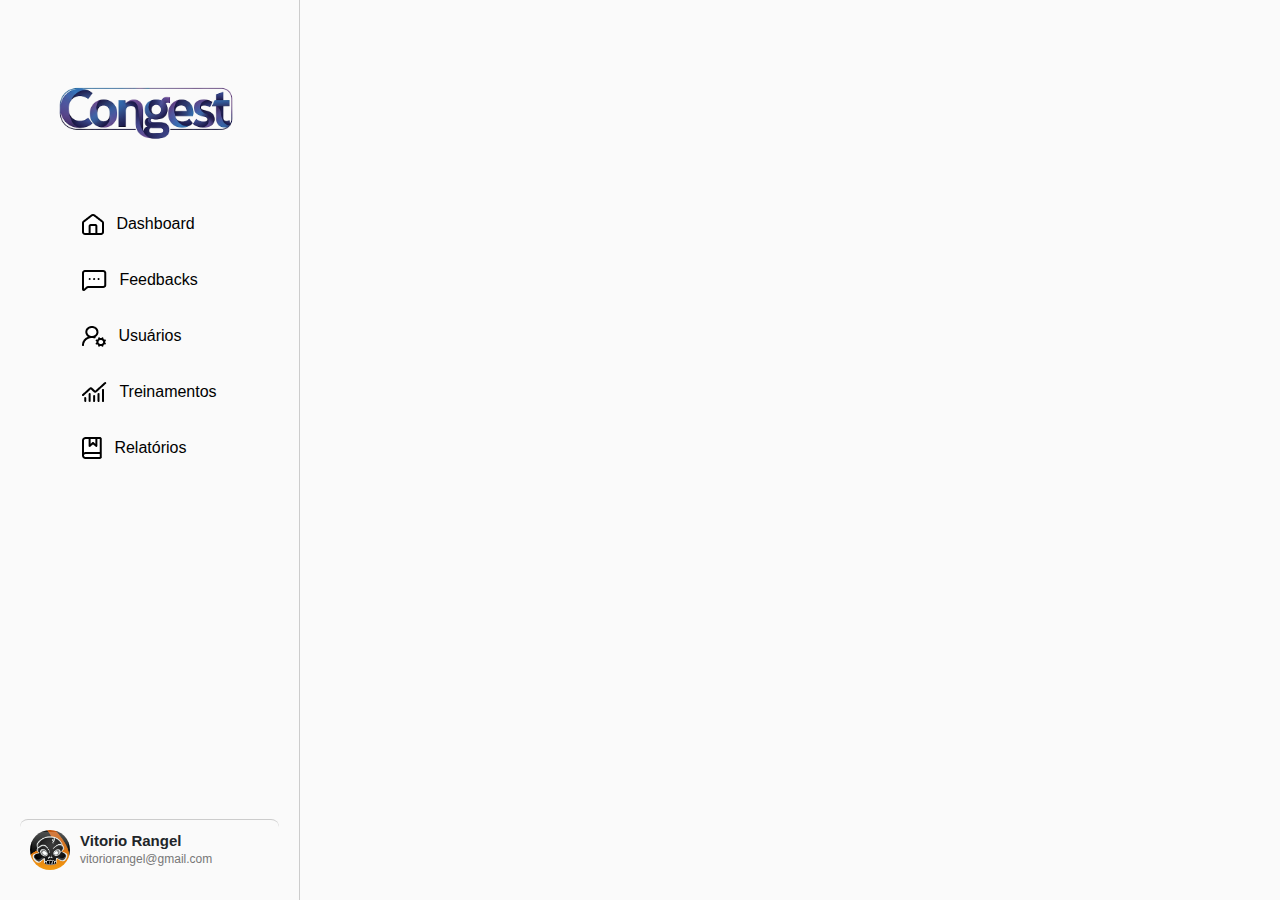
<file: index.html>
<!DOCTYPE html>
<html lang="pt-br">
<head>
    <meta charset="UTF-8">
    <meta name="viewport" content="width=device-width, initial-scale=1.0">
    <link rel="stylesheet" href="../Front/css/bootstrap.min.css">
    <link rel="stylesheet" href="style.css">
    <title>Congest</title>
</head>
<body>

<header>
  <a class="imagemlog" href="#">
    <img src="/Img/logo_sem_fundo.png" class="logo-mobile" alt="Logo"></a>
    <button id="menuToggle" class="menu-btn">&#9776;</button>
<!-- Menu off-canvas -->
<nav id="mobileMenu" class="mobile-menu">
  <button id="closeMenu" class="close-menu">&times;</button>
  <ul>
    <button id="btnAcessibilidade" class="btn-acessibilidade">Modo Acessível</button>

    <li><a href="/index.html">Dashboard</a></li>
    <li><a href="../Feedbacks/feedback.html">Feedbacks</a></li>
    <li><a href="../Usuarios/usuarios.html">Usuários</a></li>
    <li><a href="../Treinamentos/treinamentos.html">Treinamentos</a></li>
    <li><a href="../Relatorios/relatorios.html">Relatórios</a></li>
  </ul>
</nav>
</header>

<aside>
    <div class="container-fluid ">
        <a class="navbar-brand ms-4" href="#">
            <img src="/Img/logo_sem_fundo.png" class="img-fluid " alt="Bootstrap" width="180">
        </a>
    </div>

    <nav class="d-flex justify-content-center">
        <ul>
            <li class="anim"><a href="/index.html"><img src="/Img/Dashboard.png" alt=""> Dashboard</a></li>
            <li class="anim mt-2"><a href="../Feedbacks/feedback.html"><img src="/Img/Feedbacks.png" alt=""> Feedbacks</a></li>
            <li class="anim mt-2"><a href="../Usuarios/usuarios.html"><img src="/Img/Usuario.png" alt=""> Usuários</a></li>
            <li class="anim mt-2"><a href="../Treinamentos/treinamentos.html"><img src="/Img/Treinamentos.png" alt=""> Treinamentos</a></li>
            <li class="anim mt-2"><a href="../Relatorios/relatorios.html"><img src="/Img/Relatorios.png" alt=""> Relatórios</a></li>
        </ul>
    </nav>

    <a href="#modalPerfil" class="user-box">
        <img src="/Img/user5.jpg" class="user-foto" alt="Foto de perfil">
        <div class="user-info">
            <h4>Vitorio Rangel</h4>
            <p>vitoriorangel@gmail.com</p>
        </div>
        <i class="fa-solid fa-arrow-right-from-bracket logout"></i>
    </a>
</aside>

<main class="fade-in">
  <!-- Botao Desktop Acessibilidade -->
<button id="btnAcessibilidadeDesktop" class="btn-acessibilidade-desktop">Modo Acessível</button>

    <section class="welcome mt-5">
        <h1>Olá, Vitorio Rangel</h1>
        <p>Bem-vindo ao seu dashboard. Aqui você pode gerenciar seus usuários e o desenvolvimento da sua equipe.</p>
    </section>

    <section class="dados-gerais">
        <div class="card-info"><p>Total de Funcionários Ativos</p><h2>120</h2></div>
        <div class="card-info"><p>Funcionários em Treinamento</p><h2>18</h2></div>
        <div class="card-info"><p>Feedbacks Pendentes/Novos</p><h2>12</h2></div>
        <div class="card-info"><p>Taxa de Conclusão de Treinamentos (%)</p><h2>75%</h2></div>
    </section>
</main>

<div id="modalPerfil" class="modal">
  <div class="modal-content">
    <a href="#" class="close">×</a>

    <div class="perfil-modal-info">
      <img src="/Img/user5.jpg" alt="Foto perfil" class="perfil-modal-img">
      <h2>Vitorio Rangel</h2>
      <p>Email: vitoriorangel@gmail.com</p>
      <p>Cargo: Administrador</p>
    </div>

  </div>
</div>

<script>
  const menuBtn = document.getElementById("menuToggle");
const closeBtn = document.getElementById("closeMenu");
const mobileMenu = document.getElementById("mobileMenu");

menuBtn.addEventListener("click", () => {
  mobileMenu.classList.add("open");
});

closeBtn.addEventListener("click", () => {
  mobileMenu.classList.remove("open");
});

/*acessibilidade*/
const btnAcessibilidade = document.getElementById("btnAcessibilidade");

  btnAcessibilidade.addEventListener("click", () => {
    document.body.classList.toggle("acessibilidade");
  });

/*acessibilidade pro desktop*/
const btnDesktop = document.getElementById("btnAcessibilidadeDesktop");

btnDesktop.addEventListener("click", () => {
  document.body.classList.toggle("acessibilidade");
});

</script>

<script src="/Front/js/bootstrap.bundle.min.js"></script>
</body>
</html>
</file>
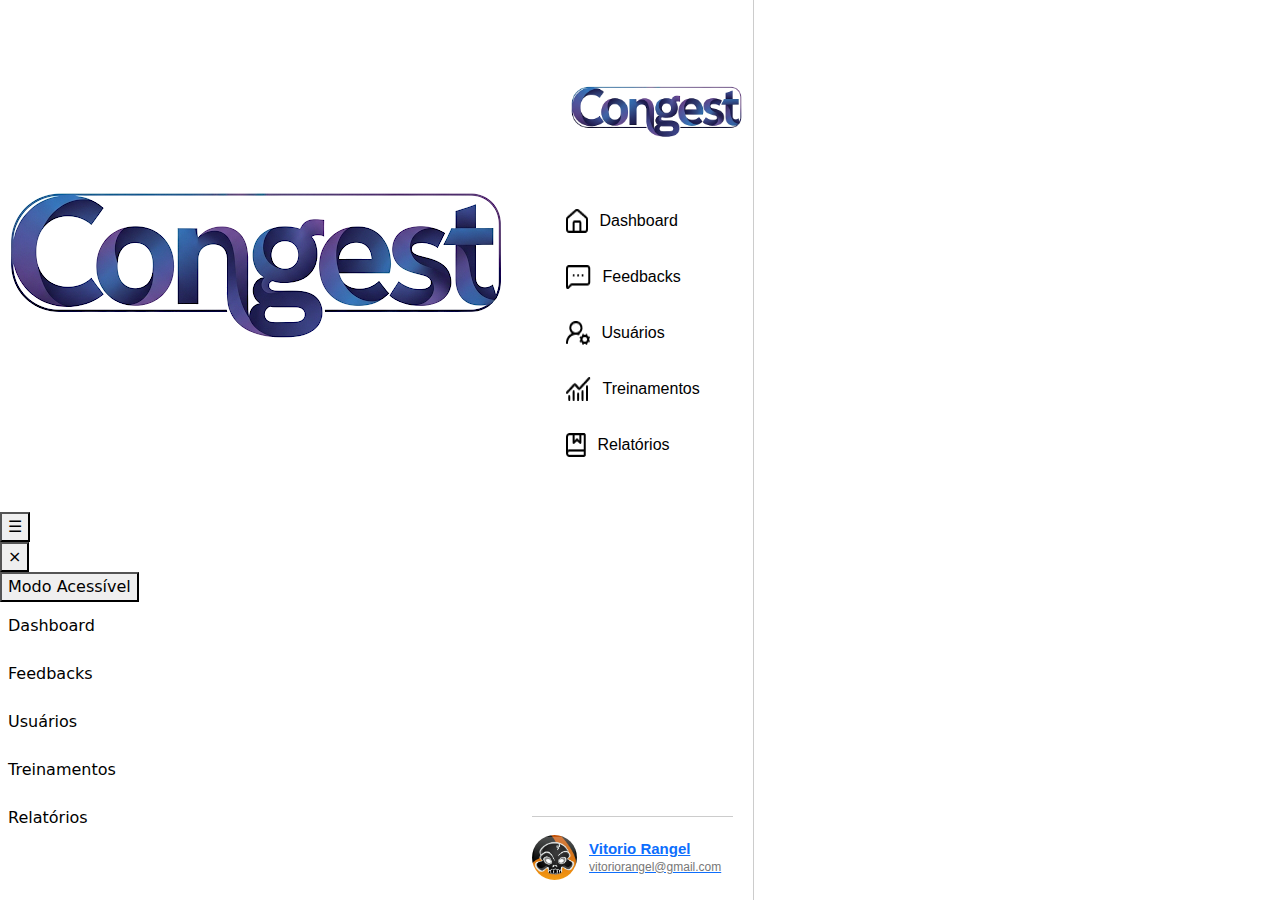
<file: Dashboard/index.html>
<!DOCTYPE html>
<html lang="pt-br">
<head>
    <meta charset="UTF-8">
    <meta name="viewport" content="width=device-width, initial-scale=1.0">
    <link rel="stylesheet" href="../Front/css/bootstrap.min.css">
    <link rel="stylesheet" href="style.css">
    
    
    
    <title>Congest</title>
</head>
<body>
  


<header>
  <a class="imagemlog" href="#">
    <img src="../Front/Img/logo_sem_fundo.png" class="logo-mobile" alt="Logo"></a>
    <button id="menuToggle" class="menu-btn">&#9776;</button>
<!-- Menu off-canvas -->
<nav id="mobileMenu" class="mobile-menu">
  <button id="closeMenu" class="close-menu">&times;</button>
  <ul>
    <button id="btnAcessibilidade" class="btn-acessibilidade">Modo Acessível</button>

    <li><a href="../Dashboard/index.html">Dashboard</a></li>
    <li><a href="../Feedbacks/feedback.html">Feedbacks</a></li>
    <li><a href="../Usuarios/usuarios.html">Usuários</a></li>
    <li><a href="../Treinamentos/treinamentos.html">Treinamentos</a></li>
    <li><a href="../Relatorios/relatorios.html">Relatórios</a></li>
  </ul>
</nav>
</header>

<aside>
  

    <div class="container-fluid ">
        <a class="navbar-brand ms-4" href="#">
            <img src="../Front/Img/logo_sem_fundo.png" class="img-fluid " alt="Bootstrap" width="180">
        </a>
    </div>

    <nav class="d-flex justify-content-center">
        <ul>
            <li class="anim"><a href="../Dashboard/index.html"><img src="../Front/Img/Dashboard.png" alt=""> Dashboard</a></li>
            <li class="anim mt-2"><a href="../Feedbacks/feedback.html"><img src="../Front/Img/Feedbacks.png" alt=""> Feedbacks</a></li>
            <li class="anim mt-2"><a href="../Usuarios/usuarios.html"><img src="../Front/Img/Usuario.png" alt=""> Usuários</a></li>
            <li class="anim mt-2"><a href="../Treinamentos/treinamentos.html"><img src="../Front/Img/Treinamentos.png" alt=""> Treinamentos</a></li>
            <li class="anim mt-2"><a href="../Relatorios/relatorios.html"><img src="../Front/Img/Relatorios.png" alt=""> Relatórios</a></li>
        </ul>
    </nav>

    <a href="#modalPerfil" class="user-box">
        <img src="../Front/Img/user5.jpg" class="user-foto" alt="Foto de perfil">
        <div class="user-info">
            <h4>Vitorio Rangel</h4>
            <p>vitoriorangel@gmail.com</p>
        </div>
        <i class="fa-solid fa-arrow-right-from-bracket logout"></i>
    </a>
</aside>

<main class="fade-in">
  <!-- Botao Desktop Acessibilidade -->
<button id="btnAcessibilidadeDesktop" class="btn-acessibilidade-desktop">Modo Acessível</button>

    <section class="welcome mt-5">
        <h1>Olá, Vitorio Rangel</h1>
        <p>Bem-vindo ao seu dashboard. Aqui você pode gerenciar seus usuários e o desenvolvimento da sua equipe.</p>
    </section>

    <section class="dados-gerais">
        <div class="card-info"><p>Total de Funcionários Ativos</p><h2>120</h2></div>
        <div class="card-info"><p>Funcionários em Treinamento</p><h2>18</h2></div>
        <div class="card-info"><p>Feedbacks Pendentes/Novos</p><h2>12</h2></div>
        <div class="card-info"><p>Taxa de Conclusão de Treinamentos (%)</p><h2>75%</h2></div>
    </section>
</main>


<div id="modalPerfil" class="modal">
  <div class="modal-content">
    <a href="#" class="close">×</a>

    <div class="perfil-modal-info">
      <img src="../Front/Img/user5.jpg" alt="Foto perfil" class="perfil-modal-img">
      <h2>Vitorio Rangel</h2>
      <p>Email: vitoriorangel@gmail.com</p>
      <p>Cargo: Administrador</p>
    </div>

  </div>
</div>

<script>
  const menuBtn = document.getElementById("menuToggle");
const closeBtn = document.getElementById("closeMenu");
const mobileMenu = document.getElementById("mobileMenu");

menuBtn.addEventListener("click", () => {
  mobileMenu.classList.add("open");
});

closeBtn.addEventListener("click", () => {
  mobileMenu.classList.remove("open");
});

/*acessibilidade*/
const btnAcessibilidade = document.getElementById("btnAcessibilidade");

  btnAcessibilidade.addEventListener("click", () => {
    document.body.classList.toggle("acessibilidade");
  });


/*acessibilidade pro desktop*/
const btnDesktop = document.getElementById("btnAcessibilidadeDesktop");

btnDesktop.addEventListener("click", () => {
  document.body.classList.toggle("acessibilidade");
});

</script>

    <script src="/Front/js/bootstrap.bundle.min.js"></script>
</body>
</html>
</file>
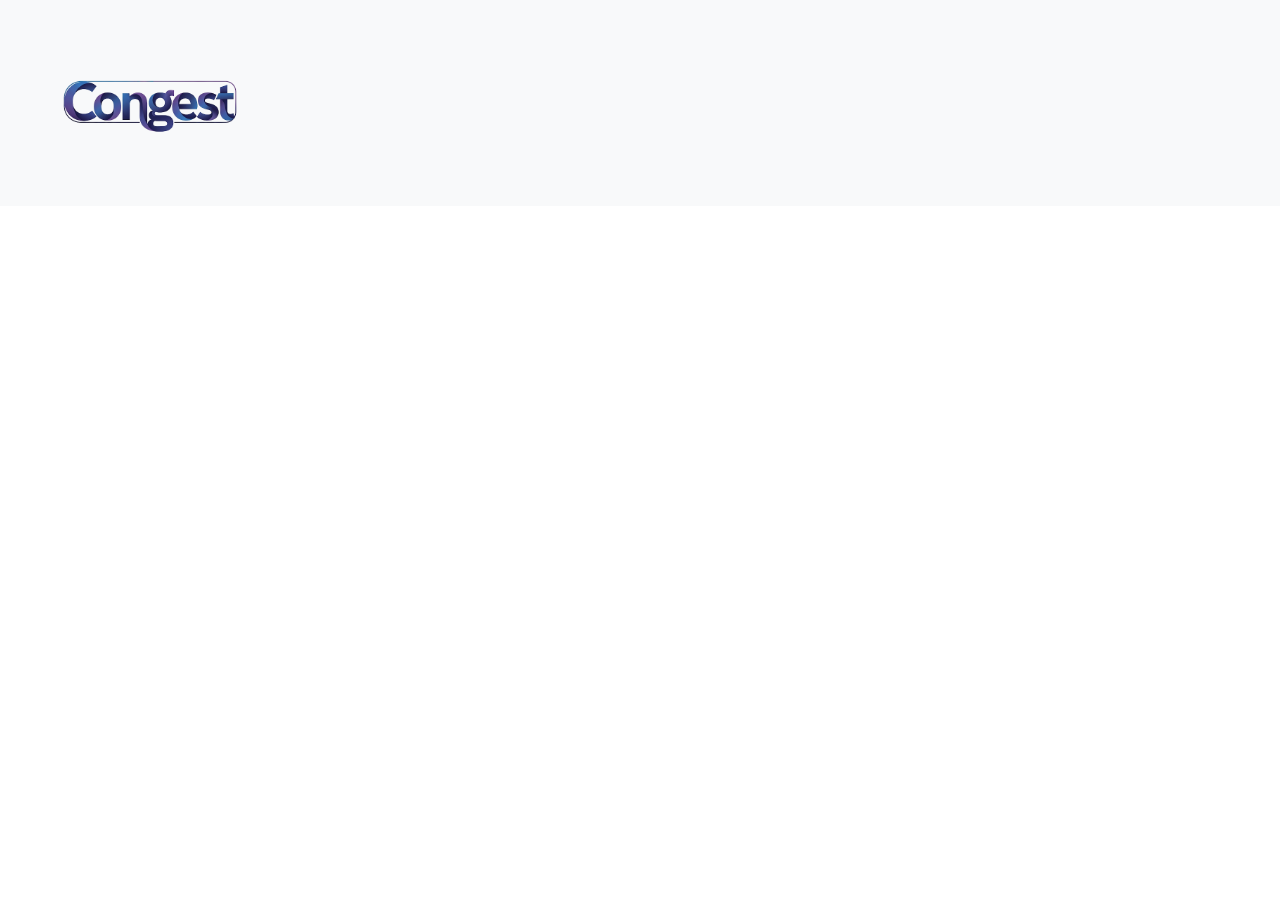
<file: Front/index.html>
<!DOCTYPE html>
<html lang="pt-br">
<head>
    <meta charset="UTF-8">
    <meta name="viewport" content="width=device-width, initial-scale=1.0">
    <link rel="stylesheet" href="css/bootstrap.min.css">
    
    
    
    <title>Congest</title>
</head>
<body>
    <header>
        <nav class="navbar bg-body-tertiary">
            <div class="container-fluid ">
                <a class="navbar-brand ms-5 " href="#">
  <img src="Img/logo_sem_fundo.png" class="img-fluid " alt="Bootstrap" width="180">
</a>

            </div>
        </nav>
    </header>

    <!--DIVISA-->

    <main>

    </main>
    <script src="js/bootstrap.bundle.min.js"></script>
</body>
</html>
</file>
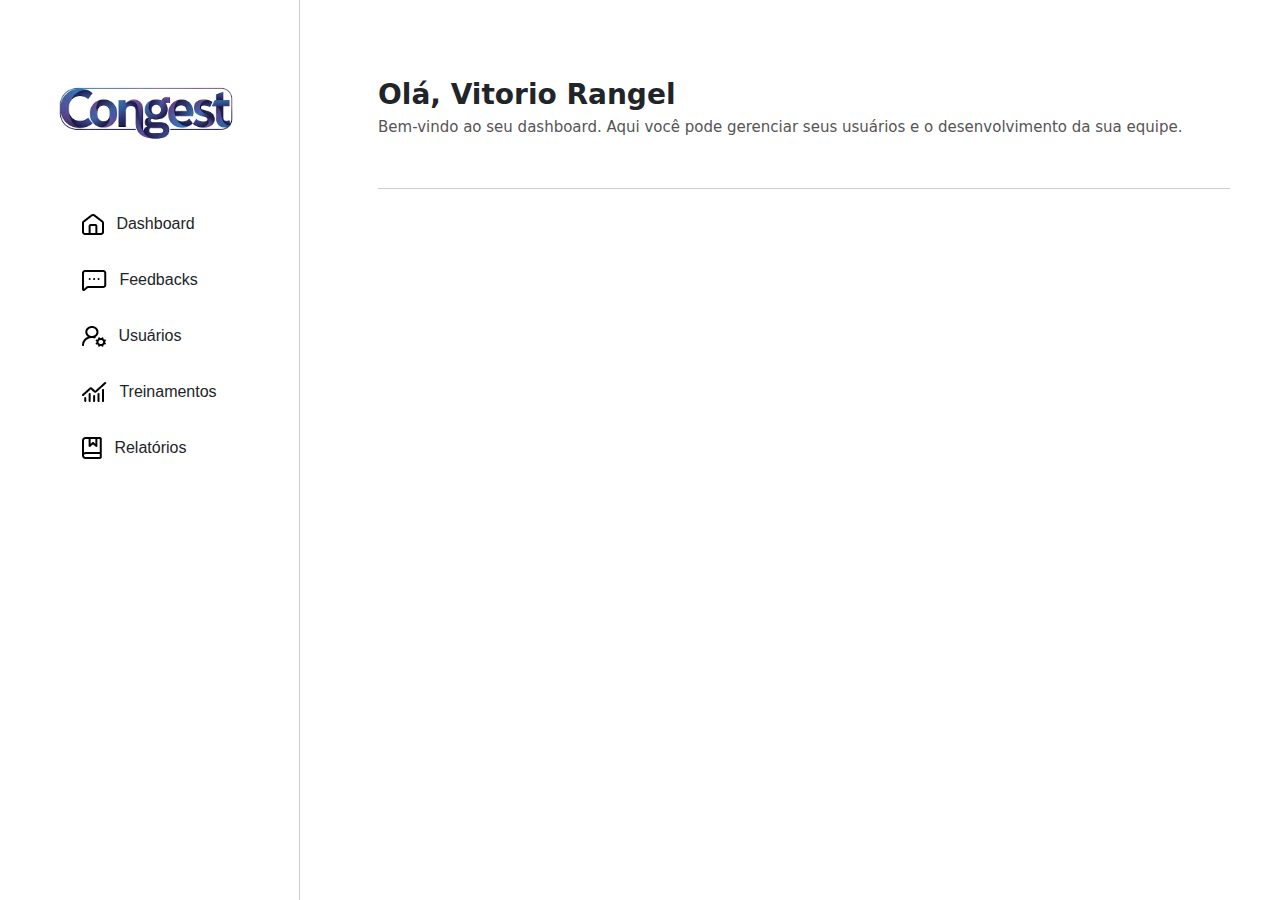
<file: Inicio/index.html>
<!DOCTYPE html>
<html lang="pt-br">
<head>
    <meta charset="UTF-8">
    <meta name="viewport" content="width=device-width, initial-scale=1.0">
    <link rel="stylesheet" href="../Front/css/bootstrap.min.css">
    <link rel="stylesheet" href="style.css">
    
    
    
    <title>Congest</title>
</head>
<body>
    <header>
    
    </header>
  <aside>
    <div class="container-fluid ">
                  <a class="navbar-brand ms-4" href="#">
    <img src="../Front/Img/logo_sem_fundo.png" class="img-fluid " alt="Bootstrap" width="180">
    </a>

              </div>

    <nav class="d-flex justify-content-center">
      
      <ul>
        <li class="anim "><img src="../Front/Img/Dashboard.png" alt=""> Dashboard</li>
        <li class="anim mt-2"><img src="../Front/Img/Feedbacks.png" alt=""> Feedbacks</li>
        <li class="anim mt-2"><img src="../Front/Img/Usuario.png" alt=""> Usuários</li>
        <li class="anim mt-2"><img src="../Front/Img/Treinamentos.png" alt=""> Treinamentos</li>
        <li class="anim mt-2"><img src="../Front/Img/Relatorios.png" alt=""> Relatórios</li>
      </ul>
    </nav>
  </aside>

    <!--DIVISA-->

    <main>
      <section class="welcome mt-5 ms-5">
    <h1>Olá, Vitorio Rangel</h1>
    <p>Bem-vindo ao seu dashboard. Aqui você pode gerenciar seus usuários e o desenvolvimento da sua equipe.</p>
  </section>
      
    
    </main>
    <script src="/Front/js/bootstrap.bundle.min.js"></script>
</body>
</html>
</file>
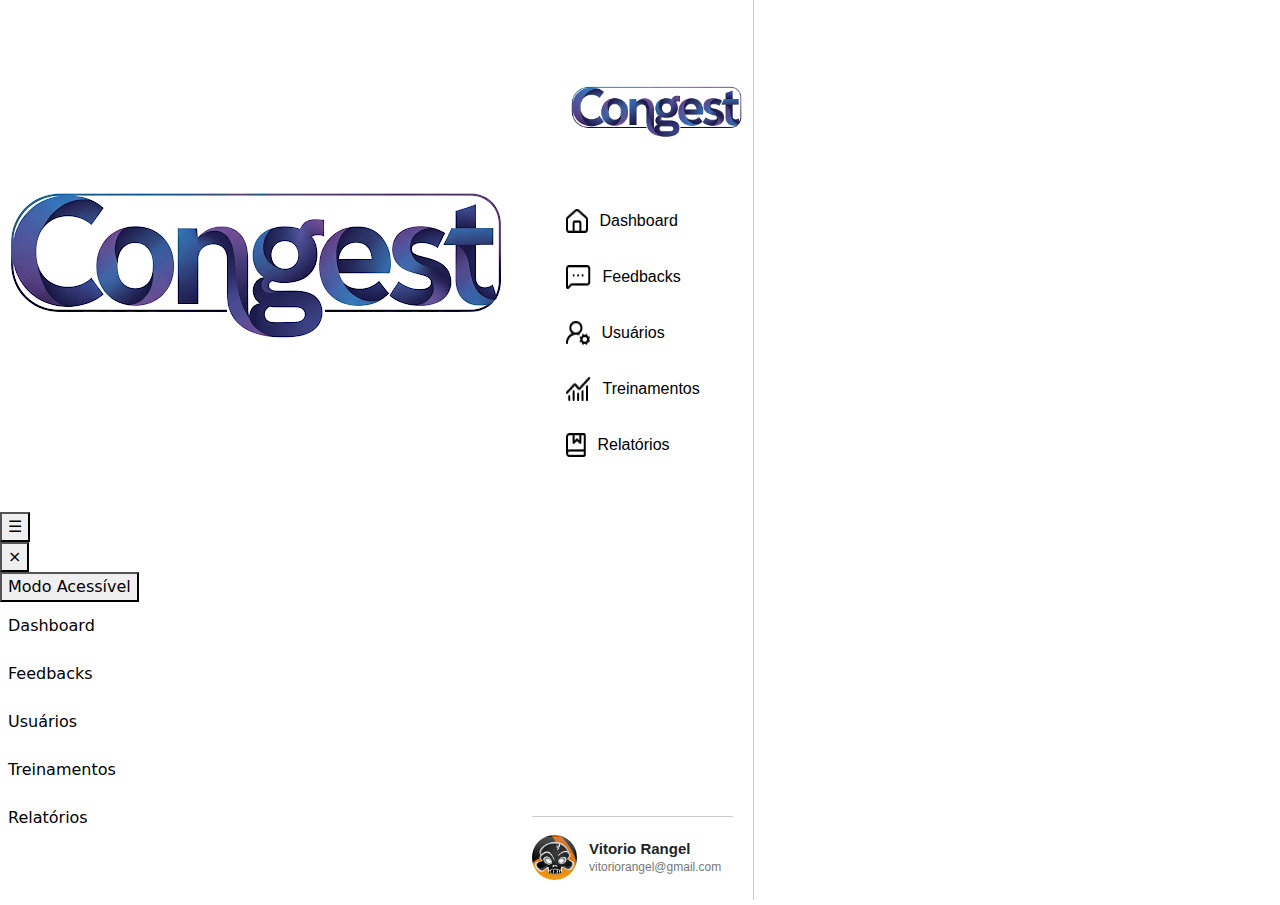
<file: Feedbacks/feedback.html>
<!DOCTYPE html>
<html lang="pt-br">
<head>
    <meta charset="UTF-8">
    <meta name="viewport" content="width=device-width, initial-scale=1.0">
    <link rel="stylesheet" href="../Front/css/bootstrap.min.css">
    <link rel="stylesheet" href="feedback.css">
    
    
    
    <title>Congest</title>
</head>
<body>
    <header><a class="imagemlog" href="#">
    <img src="../Front/Img/logo_sem_fundo.png" class="logo-mobile" alt="Logo"></a>
    <button id="menuToggle" class="menu-btn">&#9776;</button>
<!-- Menu off-canvas -->
<nav id="mobileMenu" class="mobile-menu">
  
  <button id="closeMenu" class="close-menu">&times;</button>
  <ul>
    <button id="btnAcessibilidade" class="btn-acessibilidade">Modo Acessível</button>
    <li><a href="/index.html">Dashboard</a></li>
    <li><a href="../Feedbacks/feedback.html">Feedbacks</a></li>
    <li><a href="../Usuarios/usuarios.html">Usuários</a></li>
    <li><a href="../Treinamentos/treinamentos.html">Treinamentos</a></li>
    <li><a href="../Relatorios/relatorios.html">Relatórios</a></li>
  </ul>
</nav>
</header>
  <aside>
    <div class="container-fluid ">
                  <a class="navbar-brand ms-4" href="#">
    <img src="../Front/Img/logo_sem_fundo.png" class="img-fluid " alt="Bootstrap" width="180">
    </a>

              </div>

    <nav class="d-flex justify-content-center">
  <ul>
    <li class="anim"><a href="/index.html"><img src="../Front/Img/Dashboard.png" alt=""> Dashboard</a></li>
    <li class="anim mt-2"><a href="../Feedbacks/feedback.html"><img src="../Front/Img/Feedbacks.png" alt=""> Feedbacks</a></li>
    <li class="anim mt-2"><a href="../Usuarios/usuarios.html"><img src="../Front/Img/Usuario.png" alt=""> Usuários</a></li>
    <li class="anim mt-2"><a href="../Treinamentos/treinamentos.html"><img src="../Front/Img/Treinamentos.png" alt=""> Treinamentos</a></li>
    <li class="anim mt-2"><a href="../Relatorios/relatorios.html"><img src="../Front/Img/Relatorios.png" alt=""> Relatórios</a></li>
  </ul>
</nav>

      <div class="user-box">
    <img src="../Front/Img/user5.jpg" class="user-foto" alt="Foto de perfil">
    <div class="user-info">
      <h4>Vitorio Rangel</h4>
      <p>vitoriorangel@gmail.com</p>
    </div>
    <i class="fa-solid fa-arrow-right-from-bracket logout"></i>
  </div>

  </aside>

    <!--DIVISA-->

    <main class="fade-in">
      <!-- Botão Desktop Acessibilidade -->
<button id="btnAcessibilidadeDesktop" class="btn-acessibilidade-desktop">Modo Acessível</button>

      <section class="welcome ">
    <h1>Feedbacks da Equipe</h1>
<p>Acompanhe, registre e analise os feedbacks dos colaboradores para promover melhoria contínua e desenvolvimento interno.</p>

  </section>

  <section class="dados-gerais">
    <div class="card-info">
      <h6>Feedbacks Positivos</h6>
      <h2>45</h2>
    </div>

    <div class="card-info">
      <h6>Feedbacks Construtivos</h6>
      <h2>27</h2>
    </div>

    <div class="card-info">
      <h6>Feedbacks Pendentes</h6>
      <h2>12</h2>
    </div>

    <div class="card-info">
      <h6>Média Geral de Satisfação</h6>
      <h2>4.3 ⭐</h2>
    </div>
  </section>

  
  <section class="conteudo-principal ms-5">
    
    <!-- ATIVIDADES RECENTES -->
    <div class="atividade-recente">
      <h4>Atividade Recente</h4>
      <p class="sub">Últimos registros e feedbacks enviados</p>

      <ul>
        <li><strong>Maria Santos</strong> enviou um feedback para <strong>Ana Oliveira</strong> • há 2h</li>
        <li><strong>João Silva</strong> completou seu PDI de Liderança • há 5h</li>
        <li><strong>Pedro Costa</strong> recebeu um novo feedback de equipe • há 1 dia</li>
      </ul>
    </div>

    <!-- VISÃO DA EQUIPE -->
<div class="visao-equipe">
  <h4>Visão Geral da Equipe</h4>
  <p class="sub">Desempenho por colaborador</p>

  <div class="mb-3">
    <strong>Maria Santos</strong>
    <div class="progress" style="height: 10px;">
      <div class="progress-bar" role="progressbar" style="width: 70%;" aria-valuenow="70" aria-valuemin="0" aria-valuemax="100"></div>
    </div>
    <small class="text-muted">70% de conclusão</small>
  </div>

  <div class="mb-3">
    <strong>João Silva</strong>
    <div class="progress" style="height: 10px;">
      <div class="progress-bar" role="progressbar" style="width: 45%;" aria-valuenow="45" aria-valuemin="0" aria-valuemax="100"></div>
    </div>
    <small class="text-muted">45% de conclusão</small>
  </div>

  <div class="mb-3">
    <strong>Ana Oliveira</strong>
    <div class="progress" style="height: 10px;">
      <div class="progress-bar" role="progressbar" style="width: 90%;" aria-valuenow="90" aria-valuemin="0" aria-valuemax="100"></div>
    </div>
    <small class="text-muted">90% de conclusão</small>
  </div>
</div>


  </section>

  </main>


    <script>
      const menuBtn = document.getElementById("menuToggle");
const closeBtn = document.getElementById("closeMenu");
const mobileMenu = document.getElementById("mobileMenu");

menuBtn.addEventListener("click", () => {
  mobileMenu.classList.add("open");
});

closeBtn.addEventListener("click", () => {
  mobileMenu.classList.remove("open");
});

/*acessibilidade*/
const btnAcessibilidade = document.getElementById("btnAcessibilidade");

  btnAcessibilidade.addEventListener("click", () => {
    document.body.classList.toggle("acessibilidade");
  });

  /*acessibilidade pro desktop*/
const btnDesktop = document.getElementById("btnAcessibilidadeDesktop");

btnDesktop.addEventListener("click", () => {
  document.body.classList.toggle("acessibilidade");
});
    </script>
</body>
</html>
</file>
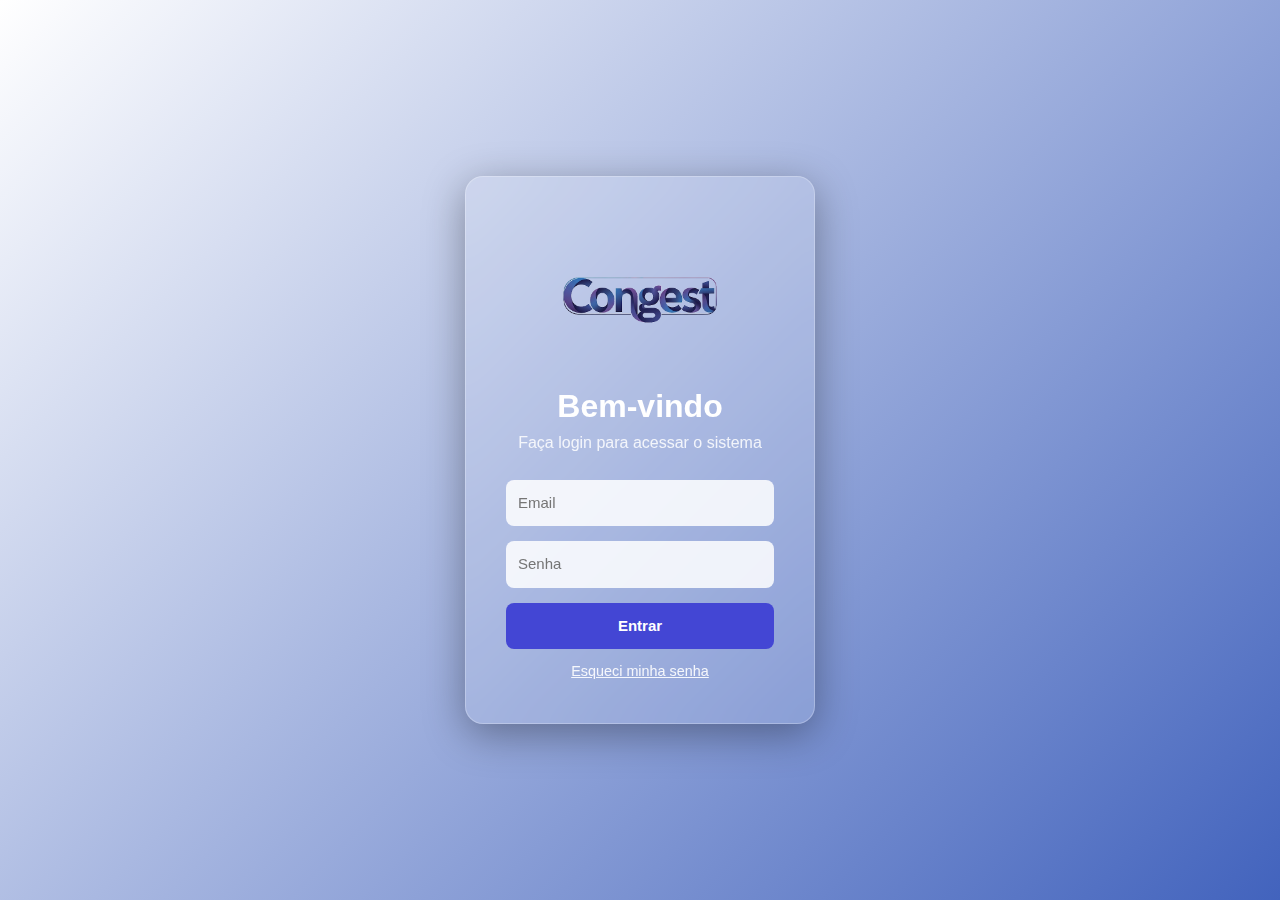
<file: Login/login.html>
<!DOCTYPE html>
<html lang="pt-br">
<head>
  <meta charset="UTF-8">
  <meta name="viewport" content="width=device-width, initial-scale=1.0">
  <link rel="stylesheet" href="../Front/css/bootstrap.min.css">
  <link rel="stylesheet" href="login.css">
  <title>Entrar - Congest</title>
</head>
<body>

<div class="login-container">

  <div class="login-box fade-in">
    <img src="../Front/Img/logo_sem_fundo.png" class="logo" alt="Logo">

    <h2>Bem-vindo</h2>
    <p>Faça login para acessar o sistema</p>

    <form id="loginForm">
  <input type="email" id="email" placeholder="Email" required>
  <input type="password" id="senha" placeholder="Senha" required>
  <button type="submit" class="btn-login">Entrar</button>
</form>


    <a href="#" class="forgot">Esqueci minha senha</a>
  </div>

</div>

    <script>
  const form = document.getElementById("loginForm");

  form.addEventListener("submit", function(event) {
    event.preventDefault(); // impede recarregar a página

    const email = document.getElementById("email").value.trim();
    const senha = document.getElementById("senha").value.trim();

    if (email !== "" && senha !== "") {
      // Redireciona para o Dashboard
      window.location.href = "/index.html";
    } else {
      alert("Preencha todos os campos para continuar.");
    }
  });

  /*acessibilidade pro desktop*/
const btnDesktop = document.getElementById("btnAcessibilidadeDesktop");

btnDesktop.addEventListener("click", () => {
  document.body.classList.toggle("acessibilidade");
});
</script>

</body>
</html>
</file>
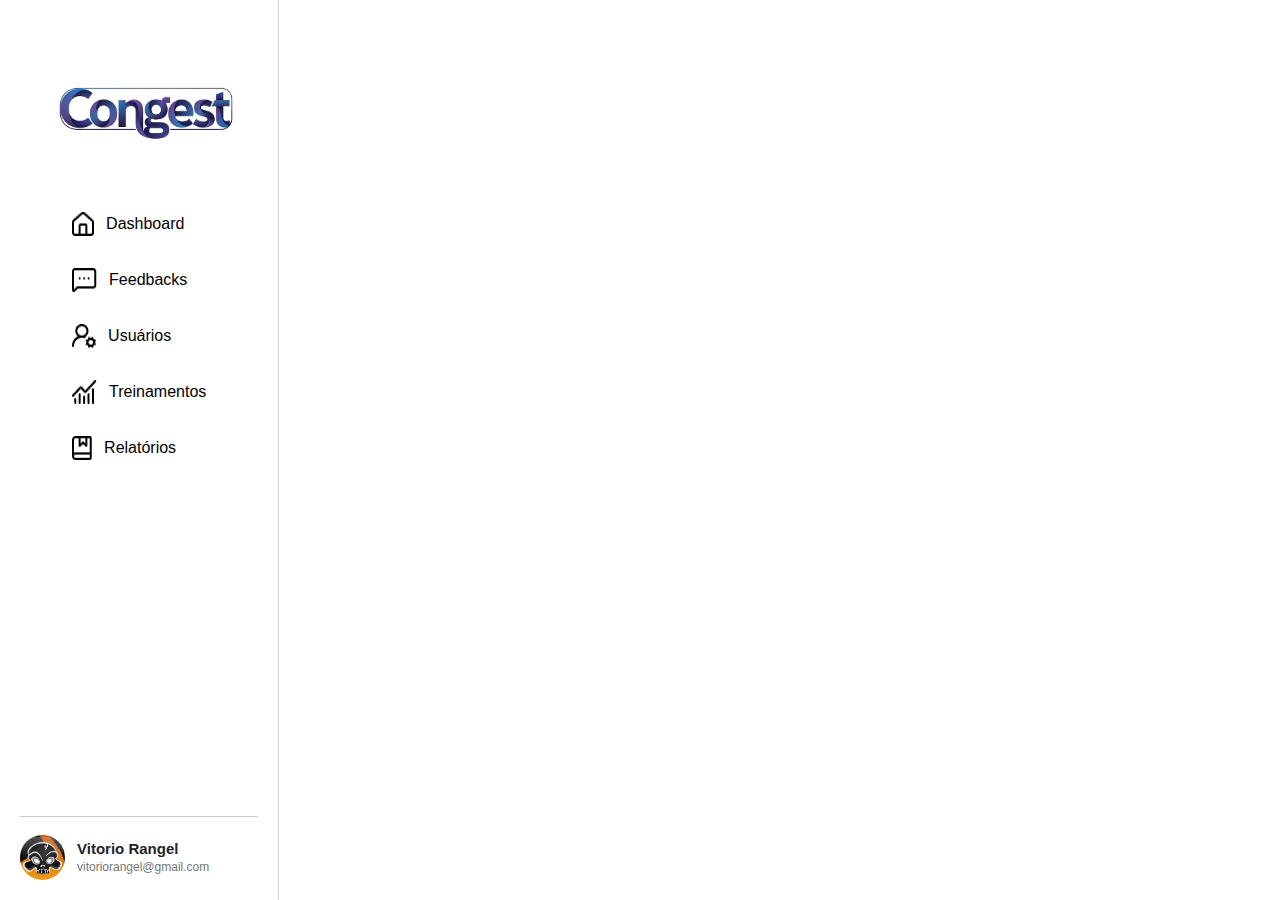
<file: Relatorios/relatorios.html>
<!DOCTYPE html>
<html lang="pt-br">
<head>
    <meta charset="UTF-8">
    <meta name="viewport" content="width=device-width, initial-scale=1.0">
    <link rel="stylesheet" href="../Front/css/bootstrap.min.css">
    <link rel="stylesheet" href="relatorios.css">
    
    
    
    <title>Congest</title>
</head>
<body>
    <header>
    <button id="menuToggle" class="menu-btn">&#9776;</button>
<!-- Menu off-canvas -->
<nav id="mobileMenu" class="mobile-menu">
  <button id="closeMenu" class="close-menu">&times;</button>
  <ul>
    <button id="btnAcessibilidade" class="btn-acessibilidade">Modo Acessível</button>
    <li><a href="../Dashboard/index.html">Dashboard</a></li>
    <li><a href="../Feedbacks/feedback.html">Feedbacks</a></li>
    <li><a href="../Usuarios/usuarios.html">Usuários</a></li>
    <li><a href="../Treinamentos/treinamentos.html">Treinamentos</a></li>
    <li><a href="../Relatorios/relatorios.html">Relatórios</a></li>
  </ul>
</nav>
    </header>
  <aside>
    <div class="container-fluid ">
                  <a class="navbar-brand ms-4" href="#">
    <img src="../Front/Img/logo_sem_fundo.png" class="img-fluid " alt="Bootstrap" width="180">
    </a>

              </div>

   <nav class="d-flex justify-content-center">
  <ul>
    <li class="anim"><a href="../Dashboard/index.html"><img src="../Front/Img/Dashboard.png" alt=""> Dashboard</a></li>
    <li class="anim mt-2"><a href="../Feedbacks/feedback.html"><img src="../Front/Img/Feedbacks.png" alt=""> Feedbacks</a></li>
    <li class="anim mt-2"><a href="../Usuarios/usuarios.html"><img src="../Front/Img/Usuario.png" alt=""> Usuários</a></li>
    <li class="anim mt-2"><a href="../Treinamentos/treinamentos.html"><img src="../Front/Img/Treinamentos.png" alt=""> Treinamentos</a></li>
    <li class="anim mt-2"><a href="../Relatorios/relatorios.html"><img src="../Front/Img/Relatorios.png" alt=""> Relatórios</a></li>
  </ul>
</nav>

      <div class="user-box">
    <img src="../Front/Img/user5.jpg" class="user-foto" alt="Foto de perfil">
    <div class="user-info">
      <h4>Vitorio Rangel</h4>
      <p>vitoriorangel@gmail.com</p>
    </div>
    <i class="fa-solid fa-arrow-right-from-bracket logout"></i>
  </div>

  </aside>

    <!--DIVISA-->

    <main class="fade-in">
        <!-- Botão Desktop Acessibilidade -->
<button id="btnAcessibilidadeDesktop" class="btn-acessibilidade-desktop">Modo Acessível</button>


  <section class="welcome mt-5 ms-5">
    <h1>Relatórios</h1>
    <p>Acompanhe métricas, desempenho e resultados gerais da sua equipe ao longo do tempo.</p>
  </section>

  <section class="relatorios-container">

    <div class="relatorio-card">
      <h3>Relatório de Feedbacks</h3>
      <p>Resumo de avaliações e desempenho individual.</p>
      <button class="btn-acessar">Ver Relatório</button>
    </div>

    <div class="relatorio-card">
      <h3>Relatório de Treinamentos</h3>
      <p>Progresso e conclusão dos módulos realizados.</p>
      <button class="btn-acessar">Ver Relatório</button>
    </div>

    <div class="relatorio-card">
      <h3>Relatório de Usuários</h3>
      <p>Dados gerais dos colaboradores cadastrados.</p>
      <button class="btn-acessar">Ver Relatório</button>
    </div>

    <div class="relatorio-card">
      <h3>Relatório de Engajamento</h3>
      <p>Nível de participação dos colaboradores na plataforma.</p>
      <button class="btn-acessar">Ver Relatório</button>
    </div>

  </section>

</main>



    <script>
        const menuBtn = document.getElementById("menuToggle");
const closeBtn = document.getElementById("closeMenu");
const mobileMenu = document.getElementById("mobileMenu");

menuBtn.addEventListener("click", () => {
  mobileMenu.classList.add("open");
});

closeBtn.addEventListener("click", () => {
  mobileMenu.classList.remove("open");
});

/*acessibilidade*/
const btnAcessibilidade = document.getElementById("btnAcessibilidade");

  btnAcessibilidade.addEventListener("click", () => {
    document.body.classList.toggle("acessibilidade");
  });

  /*acessibilidade pro desktop*/
const btnDesktop = document.getElementById("btnAcessibilidadeDesktop");

btnDesktop.addEventListener("click", () => {
  document.body.classList.toggle("acessibilidade");
});
    </script>
</body>
</html>
</file>
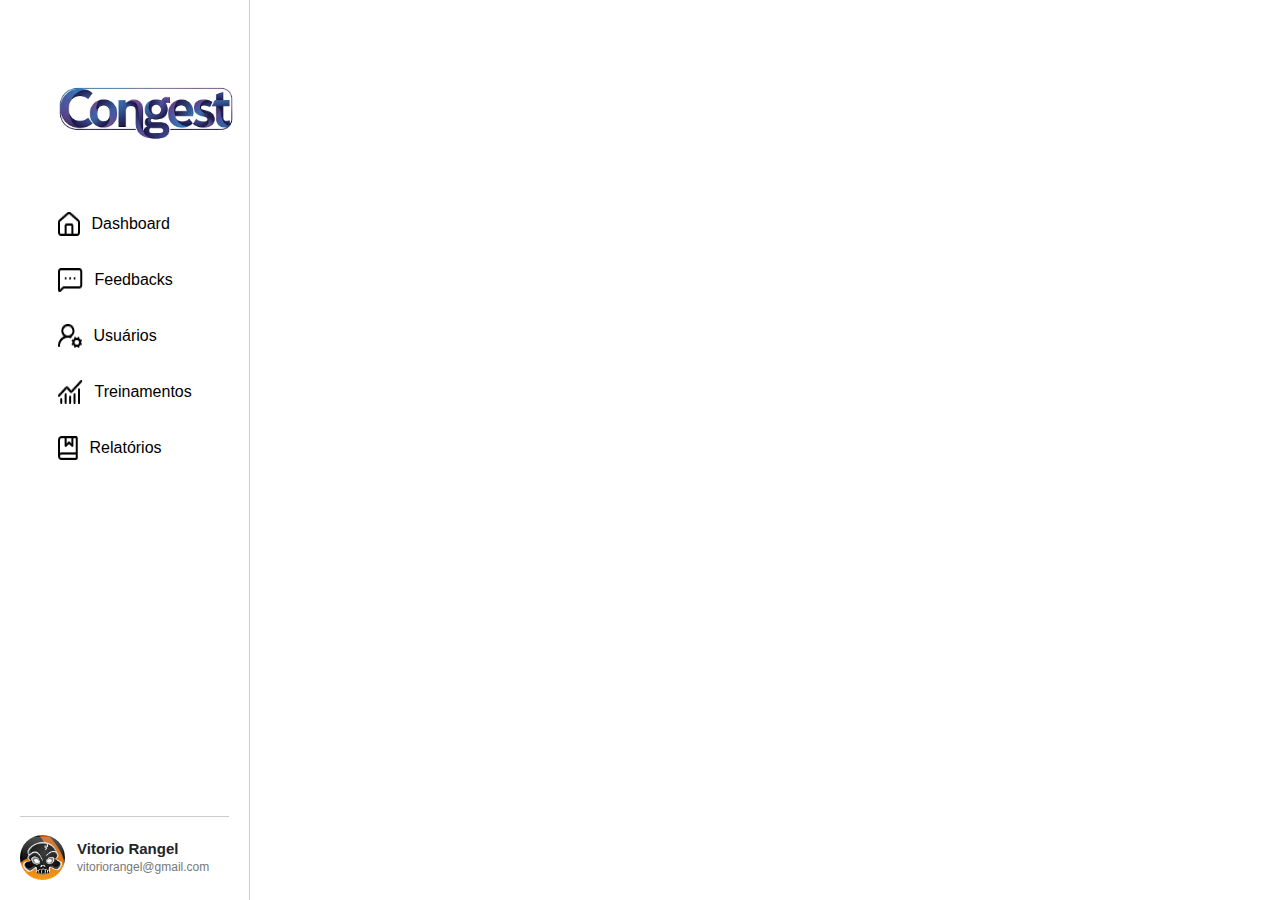
<file: Treinamentos/treinamentos.html>
<!DOCTYPE html>
<html lang="pt-br">
<head>
    <meta charset="UTF-8">
    <meta name="viewport" content="width=device-width, initial-scale=1.0">
    <link rel="stylesheet" href="../Front/css/bootstrap.min.css">
    
    <link rel="stylesheet" href="treinamentos.css">
    
    
    
    <title>Congest</title>
</head>
<body>
    <header>
    
    </header>
  <aside>
    <div class="container-fluid ">
                  <a class="navbar-brand ms-4" href="#">
    <img src="../Front/Img/logo_sem_fundo.png" class="img-fluid " alt="Bootstrap" width="180">
    </a>

              </div>

   <nav class="d-flex justify-content-center">
  <ul>
    <li class="anim"><a href="../Dashboard/index.html"><img src="../Front/Img/Dashboard.png" alt=""> Dashboard</a></li>
    <li class="anim mt-2"><a href="../Feedbacks/feedback.html"><img src="../Front/Img/Feedbacks.png" alt=""> Feedbacks</a></li>
    <li class="anim mt-2"><a href="../Usuarios/usuarios.html"><img src="../Front/Img/Usuario.png" alt=""> Usuários</a></li>
    <li class="anim mt-2"><a href="../Treinamentos/treinamentos.html"><img src="../Front/Img/Treinamentos.png" alt=""> Treinamentos</a></li>
    <li class="anim mt-2"><a href="#"><img src="../Front/Img/Relatorios.png" alt=""> Relatórios</a></li>
  </ul>
</nav>

      <div class="user-box">
    <img src="../Front/Img/user5.jpg" class="user-foto" alt="Foto de perfil">
    <div class="user-info">
      <h4>Vitorio Rangel</h4>
      <p>vitoriorangel@gmail.com</p>
    </div>
    <i class="fa-solid fa-arrow-right-from-bracket logout"></i>
  </div>

  </aside>

    <!--DIVISA-->

    <main class="fade-in">

  <section class="welcome mt-5 ms-5">
    <h1>Treinamentos</h1>
    <p>Acompanhe o progresso dos treinamentos da sua equipe e gerencie os módulos disponíveis.</p>
  </section>

  <section class="treinamentos-container">

    <div class="treino-card">
      <h3>Atendimento ao Cliente</h3>
      <p>Duração: 2h | 5 Módulos</p>

      <div class="progresso">
        <div class="progresso-barra" style="width: 80%;"></div>
      </div>

      <span class="percentual">80% Concluído</span>

      <button class="btn-acessar">Acessar Treinamento</button>
    </div>

    <div class="treino-card">
      <h3>Ética e Conduta Corporativa</h3>
      <p>Duração: 1h | 3 Módulos</p>

      <div class="progresso">
        <div class="progresso-barra" style="width: 40%;"></div>
      </div>

      <span class="percentual">40% Concluído</span>

      <button class="btn-acessar">Acessar Treinamento</button>
    </div>

    <div class="treino-card">
      <h3>Segurança no Trabalho </h3>
      <p>Duração: 3h | 7 Módulos</p>

      <div class="progresso">
        <div class="progresso-barra" style="width: 100%;"></div>
      </div>

      <span class="percentual">100% Concluído</span>

      <button class="btn-acessar">Acessar Treinamento</button>
    </div>

    <div class="treino-card">
      <h3>Comunicação Interna Eficaz</h3>
      <p>Duração: 1h30 | 4 Módulos</p>

      <div class="progresso">
        <div class="progresso-barra" style="width: 10%;"></div>
      </div>

      <span class="percentual">10% Concluído</span>

      <button class="btn-acessar">Acessar Treinamento</button>
    </div>

  </section>

</main>




    <script src="/Front/js/bootstrap.bundle.min.js"></script>
</body>
</html>
</file>
<file: style.css>
body { /*Se n tiver flex o nao tem divisoria entre os elementos aside e main*/
  display: flex;
}

aside {
      width: 300px;
      height: 100vh;
      border-right: 1px solid #ccc;
      padding: 20px;
      font-family: Arial, sans-serif;
      display: flex;
      flex-direction: column;
      justify-content: space-between;
    }

    .user-box {
  display: flex;
  align-items: center;
  gap: 12px;
  padding-top: 18px;
  border-top: 1px solid #ccc;
  margin-top: 20px;
}

.user-foto {
  width: 45px;
  height: 45px;
  border-radius: 50%;
  object-fit: cover;
  background: #eee;
}

.user-info h4 {
  font-size: 15px;
  font-weight: 600;
  margin: 0;
}

.user-info p {
  font-size: 12px;
  color: #777;
  margin: 0;
}

.logout {
  margin-left: auto;
  cursor: pointer;
  opacity: .7;
  transition: .3s;
}

.logout:hover {
  opacity: 1;
}

    .logo {
      margin-bottom: 40px;
      text-align: center;
    }

    nav ul {
      list-style: none;
      padding: 0;
    }

    nav li {
      display: flex;
      align-items: center;
      gap: 12px;
      padding: 12px 8px;
      cursor: pointer;
      font-size: 16px;
    }

    nav {
      flex-grow: 1;
    }


    nav li i {
      font-size: 18px;
    }

    nav li:hover {
      background: #f2f2f2;
      border-radius: 6px;
    }

    .anim {
  transition: transform 0.4s ease;
  transform: scale(1);
}

.anim:hover {
  transform: scale(1.07);
}


    main {
  padding: 30px;
}

.welcome h1 {
  font-size: 28px;
  font-weight: 600;
  margin-bottom: 4px;
}

.welcome p {
  color: #555;
  font-size: 15px;
  margin-bottom: 30px;
}

.welcome {
  padding-bottom: 20px;
  border-bottom: 1px solid #ccc;
  width: 100%;
}



/* Cards */
.dados-gerais {
  display: grid;
  grid-template-columns: repeat(4, 1fr);
  gap: 25px;
  margin-top: 40px;
  width: 100%;
  max-width: 1200px;
  margin-left: 150px; 
  padding: 30px;
  font-family: Arial, sans-serif;
}

.card-info {
  background: white;
  padding: 18px 22px;
  border-radius: 12px;
  box-shadow: 0 4px 8px rgba(0,0,0,0.20);
  transition: .3s;
}

.card-info:hover {
  transform: translateY(-5px);
}


nav ul li a {
  display: flex;
  
  gap: 12px;
  text-decoration: none;
  color: black
}

.fade-in {
  animation: subir 0.7s ease forwards;
  opacity: 0;
}

@keyframes subir {
  from {
    opacity: 0;
    transform: translateY(15px);
  }
  to {
    opacity: 1;
    transform: translateY(0);
  }
}
body {
  display: flex;
  min-height: 100vh;
  background: #fafafa;
}

aside {
  width: 300px;
  height: 100vh;
  border-right: 1px solid #ccc;
  padding: 20px;
  font-family: Arial, sans-serif;
  display: flex;
  flex-direction: column;
  /* REMOVIDO justify-content: space-between */
}

.logo {
  text-align: center; /* centraliza a logo */
  margin-bottom: 40px;
}

nav {
  width: 100%;
}

nav ul {
  list-style: none;
  padding: 0;
  margin: 0;
}

nav li {
  display: flex;
  align-items: center;
  gap: 12px;
  padding: 12px 8px;
  cursor: pointer;
  font-size: 16px;
  border-radius: 6px;
  transition: 0.3s;
}

nav li:hover {
  background: #f2f2f2;
}

nav ul li a {
  display: flex;
  align-items: center;
  gap: 12px;
  text-decoration: none;
  color: black;
}

/* ===== USER BOX ===== */
.user-box {
  display: flex;
  align-items: center;
  gap: 12px;
  padding-top: 18px;
  border-top: 1px solid #ccc;
  margin-top: auto; /* empurra para o canto inferior */
  cursor: pointer;
  border-radius: 8px;
  text-decoration: none;
  color: inherit;
  transition: .3s;
}

.user-box:hover {
  background: rgba(255,255,255,.08);
}

.user-foto {
  width: 45px;
  height: 45px;
  border-radius: 50%;
  object-fit: cover;
  background: #eee;
}

.user-info h4 {
  font-size: 15px;
  font-weight: 600;
  margin: 0;
}

.user-info p {
  font-size: 12px;
  color: #777;
  margin: 0;
}

/* ===== MAIN ===== */
main {
  flex: 1;
  padding: 30px;
}

/* Foto + Box no aside */
.user-box {
  display: flex;
  align-items: center;
  gap: 10px;
  cursor: pointer;
  padding: 10px;
  border-radius: 8px;
  text-decoration: none;
  color: inherit;
  transition: .3s;
}

.user-box:hover {
  background: rgba(255,255,255,.08);
}

.user-foto {
  width: 40px;
  height: 40px;
  border-radius: 50%;
}

/* Modal*/
.modal {
  display: none;
  position: fixed;
  inset: 0;
  background: rgba(0,0,0,.6);
  justify-content: center;
  align-items: center;
  padding: 20px;
}

.modal:target {
  display: flex;
}

.modal-content {
  background: #fff;
  padding: 25px 30px;
  border-radius: 10px;
  max-width: 380px;
  width: 100%;
  animation: fadeIn .3s;
  text-align: center;
}

.close {
  display: block;
  text-decoration: none;
  font-size: 28px;
  font-weight: bold;
  color: #444;
  text-align: right;
  margin-bottom: 10px;
}

.close:hover {
  color: red;
}

.perfil-modal-info img.perfil-modal-img {
  width: 85px;
  border-radius: 50%;
  margin-bottom: 15px;
}


@keyframes fadeIn {
  from { opacity: 0; transform: scale(.95); }
  to { opacity: 1; transform: scale(1); }
}

/*deixar logo do mobile escondida no desktop*/
header{
  display: none;
}


@media (max-width: 768px) {
  /* esconder o aside no mobile */
  aside {
    display: none;
  }

  header{
    display: block;
  }

  body{
    display: flex;
    flex-direction: column;
    justify-content: center;
    align-items: center;
  }

  
  main {
    
    width: 100%;          /* ocupa toda a largura */
    max-width: 100%;      /* impede expansão além da tela */
    padding: 15px 10px;   /* padding confortável */
    margin: 0 auto;       /* centraliza */
    box-sizing: border-box; /* inclui padding na largura */
    overflow-x: hidden;   /* evita scroll horizontal */
    justify-content: center;
  }

  /* empilha os cards */
  .dados-gerais {
    display: grid;
    grid-template-columns: 1fr; /* um card por linha */
    gap: 15px;
    width: 100%;
    max-width: 400px; 
    margin: 20px auto; /*alinhando no mobile */
    padding: 0; 
  }

  /* Ajustes nos cards */
  .card-info {
    padding: 15px;
    border-radius: 10px;
    text-align: center; /* centraliza conteúdo do card */
  }

  .welcome h1 {
    font-size: 20px;
    text-align: center;
  }

  .welcome p {
    font-size: 14px;
    text-align: center;
  }

  .logo-mobile-container {
        display: block;
        text-align: center;
        margin-bottom: 20px;
    }

    .logo-mobile {
        width: 80px;  /* tamanho pequeno */
        height: auto;
        object-fit: contain;
    }

}


/* BOTÃO HAMBURGER */
.menu-btn {
  display: none; /* só mobile */
  position: absolute;
  right: 10px;
  top: 50%;
  transform: translateY(-50%);
  background: transparent;
  border: none;
  font-size: 28px;
  cursor: pointer;
  z-index: 1001;
}

/* MENU OFF-CANVAS */
.mobile-menu {
  display: none; /* escondido no desktop */
  position: fixed;
  top: 0;
  right: -250px; /* fora da tela */
  width: 250px;
  height: 100vh;
  background: #fff;
  box-shadow: -2px 0 8px rgba(0,0,0,0.2);
  padding: 20px;
  flex-direction: column;
  transition: right 0.3s ease;
  z-index: 1000;
}

.mobile-menu.open {
  right: 0; /* desliza pra dentro */
}

.mobile-menu ul {
  list-style: none;
  padding: 0;
  margin-top: 40px;
}

.mobile-menu li {
  margin-bottom: 20px;
}

.mobile-menu li a {
  text-decoration: none;
  color: #000;
  font-weight: 500;
  font-size: 16px;
  display: block;
}

/* Botão fechar */
.close-menu {
  background: transparent;
  border: none;
  position: absolute; /* posicionamento relativo ao offcanvas */
  top: 10px;          /* distância do topo */
  left: 10px;  
  font-size: 28px;
  align-self: flex-end;
  cursor: pointer;
}

/* ===== MEDIA QUERY MOBILE ===== */
@media (max-width: 768px) {
  .menu-btn {
    
    display: block; 
  position: fixed; 
  top: 25px;       
  right: 25px;     
  background: transparent;
  }

  .mobile-menu {
    display: flex;
  }

  aside {
    display: none; /* esconde o menu lateral no mobile */
  }
}

/* Modo alto contraste */
body.acessibilidade {
  background-color: #000; /* fundo preto */
  color: #fff;           /* texto branco */
}

body.acessibilidade a {
  color: #0ff;           /* links em ciano */
}

body.acessibilidade .card-info,
body.acessibilidade .relatorio-card {
  background-color: #222; /* cards escuros */
  color: #fff;
}

body.acessibilidade button {
  background-color: #555;
  color: #fff;
  border: 1px solid #fff;
}

  .btn-acessibilidade-desktop {
  position: fixed; /* fixo no canto superior direito */
  top: 20px;
  right: 20px;
  padding: 8px 12px;
  background-color: #007bff;
  color: #fff;
  border: none;
  border-radius: 6px;
  cursor: pointer;
  z-index: 1002; /* acima de tudo */
  font-size: 14px;
  transition: background 0.3s;
}

.btn-acessibilidade-desktop:hover {
  background-color: #005ec7;
}

/* Oculta no mobile */
@media (max-width: 768px) {
  .btn-acessibilidade-desktop {
    display: none;
  }
}
</file>
<file: Dashboard/style.css>
body { /*Se n tiver flex o nao tem divisoria entre os elementos aside e main*/
  display: flex;
}

aside {
      width: 300px;
      height: 100vh;
      border-right: 1px solid #ccc;
      padding: 20px;
      font-family: Arial, sans-serif;
      display: flex;
      flex-direction: column;
      justify-content: space-between;
    }

    .user-box {
  display: flex;
  align-items: center;
  gap: 12px;
  padding-top: 18px;
  border-top: 1px solid #ccc;
  margin-top: 20px;
}

.user-foto {
  width: 45px;
  height: 45px;
  border-radius: 50%;
  object-fit: cover;
  background: #eee;
}

.user-info h4 {
  font-size: 15px;
  font-weight: 600;
  margin: 0;
}

.user-info p {
  font-size: 12px;
  color: #777;
  margin: 0;
}

.logout {
  margin-left: auto;
  cursor: pointer;
  opacity: .7;
  transition: .3s;
}

.logout:hover {
  opacity: 1;
}

    .logo {
      margin-bottom: 40px;
      text-align: center;
    }

    nav ul {
      list-style: none;
      padding: 0;
    }

    nav li {
      display: flex;
      align-items: center;
      gap: 12px;
      padding: 12px 8px;
      cursor: pointer;
      font-size: 16px;
    }

    nav {
      flex-grow: 1;
    }


    nav li i {
      font-size: 18px;
    }

    nav li:hover {
      background: #f2f2f2;
      border-radius: 6px;
    }

    .anim {
  transition: transform 0.4s ease;
  transform: scale(1);
}

.anim:hover {
  transform: scale(1.07);
}


    main {
  padding: 30px;
}

.welcome h1 {
  font-size: 28px;
  font-weight: 600;
  margin-bottom: 4px;
}

.welcome p {
  color: #555;
  font-size: 15px;
  margin-bottom: 30px;
}

.welcome {
  padding-bottom: 20px;
  border-bottom: 1px solid #ccc;
  width: 100%;
}



/* Cards */
.dados-gerais {
  display: grid;
  grid-template-columns: repeat(4, 1fr);
  gap: 25px;
  margin-top: 40px;
  width: 100%;
  max-width: 1200px;
  margin-left: 150px; 
  padding: 30px;
  font-family: Arial, sans-serif;
}

.card-info {
  background: white;
  padding: 18px 22px;
  border-radius: 12px;
  box-shadow: 0 4px 8px rgba(0,0,0,0.20);
  transition: .3s;
}

.card-info:hover {
  transform: translateY(-5px);
}


nav ul li a {
  display: flex;
  
  gap: 12px;
  text-decoration: none;
  color: black
}

.fade-in {
  animation: subir 0.7s ease forwards;
  opacity: 0;
}

@keyframes subir {
  from {
    opacity: 0;
    transform: translateY(15px);
  }
  to {
    opacity: 1;
    transform: translateY(0);
  }
}
</file>
<file: Inicio/style.css>
body { /*Se n tiver flex o nao tem divisoria entre os elementos aside e main*/
  display: flex;
}

aside {
      width: 300px;
      height: 100vh;
      border-right: 1px solid #ccc;
      padding: 20px;
      font-family: Arial, sans-serif;
    }

    .logo {
      margin-bottom: 40px;
      text-align: center;
    }

    nav ul {
      list-style: none;
      padding: 0;
    }

    nav li {
      display: flex;
      align-items: center;
      gap: 12px;
      padding: 12px 8px;
      cursor: pointer;
      font-size: 16px;
    }

    nav li i {
      font-size: 18px;
    }

    nav li:hover {
      background: #f2f2f2;
      border-radius: 6px;
    }

    .anim {
  transition: transform 0.4s ease;
  transform: scale(1);
}

.anim:hover {
  transform: scale(1.07);
}


    main {
  padding: 30px;
}

.welcome h1 {
  font-size: 28px;
  font-weight: 600;
  margin-bottom: 4px;
}

.welcome p {
  color: #555;
  font-size: 15px;
  margin-bottom: 30px;
}

.welcome {
  padding-bottom: 20px;
  border-bottom: 1px solid #ccc;
  width: 100%;  /* linha completa */
}
</file>
<file: Feedbacks/feedback.css>
body { /*Se n tiver flex o nao tem divisoria entre os elementos aside e main*/
  display: flex;
}

aside {
      width: 300px;
      height: 100vh;
      border-right: 1px solid #ccc;
      padding: 20px;
      font-family: Arial, sans-serif;
      display: flex;
      flex-direction: column;
      justify-content: space-between;
    }

    .user-box {
  display: flex;
  align-items: center;
  gap: 12px;
  padding-top: 18px;
  border-top: 1px solid #ccc;
  margin-top: 20px;
}

.user-foto {
  width: 45px;
  height: 45px;
  border-radius: 50%;
  object-fit: cover;
  background: #eee;
}

.user-info h4 {
  font-size: 15px;
  font-weight: 600;
  margin: 0;
}

.user-info p {
  font-size: 12px;
  color: #777;
  margin: 0;
}

.logout {
  margin-left: auto;
  cursor: pointer;
  opacity: .7;
  transition: .3s;
}

.logout:hover {
  opacity: 1;
}

    .logo {
      margin-bottom: 40px;
      text-align: center;
    }

    nav ul {
      list-style: none;
      padding: 0;
    }

    nav li {
      display: flex;
      align-items: center;
      gap: 12px;
      padding: 12px 8px;
      cursor: pointer;
      font-size: 16px;
    }

    nav {
      flex-grow: 1;
    }


    nav li i {
      font-size: 18px;
    }

    nav li:hover {
      background: #f2f2f2;
      border-radius: 6px;
    }

    .anim {
  transition: transform 0.4s ease;
  transform: scale(1);
}

.anim:hover {
  transform: scale(1.07);
}


    main {
  padding: 30px;
}

.welcome h1 {
  font-size: 28px;
  font-weight: 600;
  margin-bottom: 4px;
}

.welcome p {
  color: #555;
  font-size: 15px;
  margin-bottom: 30px;
}

.welcome {
  padding-bottom: 20px;
  border-bottom: 1px solid #ccc;
  width: 100%;
}



/* Cards main em cima*/
.dados-gerais {
  display: grid;
  grid-template-columns: repeat(4, 1fr);
  gap: 25px;
  margin-top: 40px;
  width: 100%;
  max-width: 1200px;
  margin-left: 150px; 
  padding: 30px;
  font-family: Arial, sans-serif;
}

.card-info {
  background: white;
  padding: 18px 22px;
  border-radius: 12px;
  box-shadow: 0 4px 8px rgba(0,0,0,0.20);
  transition: .3s;
}

.card-info:hover {
  transform: translateY(-5px);
}


nav ul li a {
  display: flex;
  
  gap: 12px;
  text-decoration: none;
  color: black
}

/* Seção principal de conteúdo */
.conteudo-principal {
  display: grid;
  grid-template-columns: 2fr 1fr; 
  gap: 25px;
  margin: 40px 150px; 
}

/* Cards main embaixo */
.atividade-recente,
.visao-equipe {
  background: white;
  padding: 22px;
  border-radius: 12px;
  box-shadow: 0 4px 8px rgba(0,0,0,0.20);
  font-family: Arial, sans-serif;
}

.atividade-recente h4,
.visao-equipe h4 {
  font-size: 18px;
  font-weight: 600;
  margin-bottom: 6px;
}

.sub {
  font-size: 13px;
  color: #777;
  margin-bottom: 18px;
}

/* Lista de atividades */
.atividade-recente ul {
  list-style: none;
  margin: 0;
  padding: 0;
}

.atividade-recente li {
  margin: 10px 0;
  font-size: 14px;
  border-bottom: 1px solid #eee;
  padding-bottom: 8px;
}

/* Barra de progresso */
.user-score {
  margin-bottom: 18px;
}

.bar {
  background: #a5a2a2;
  height: 8px;
  border-radius: 6px;
  margin: 6px 0;
}

/* ANIMACAO TROCA DE TELA */

.fade-in {
  animation: subir 0.7s ease forwards;
  opacity: 0;
}

@keyframes subir {
  from {
    opacity: 0;
    transform: translateY(-15px);
  }
  to {
    opacity: 1;
    transform: translateY(0);
  }
}
</file>
<file: Login/login.css>
/* Paleta principal */
:root {
  --cor-primaria: #4346d4;
  
  --fundo-gradiente-1: #ffffff;
  --fundo-gradiente-2: #4263bd;
}

body {
  margin: 0;
  padding: 0;
  font-family: "Poppins", sans-serif;
  background: linear-gradient(135deg, var(--fundo-gradiente-1), var(--fundo-gradiente-2));
  height: 100vh;
  display: flex;
  justify-content: center;
  align-items: center;
}

/* Container de login */
.login-container {
  display: flex;
  justify-content: center;
  align-items: center;
  width: 100%;
}

/* Caixa com efeito vidro */
.login-box {
  background: rgba(255, 255, 255, 0.12);
  backdrop-filter: blur(12px);
  padding: 40px;
  border-radius: 18px;
  text-align: center;
  width: 350px;
  box-shadow: 0px 10px 40px rgba(0,0,0,0.35);
  border: 1px solid rgba(255,255,255,0.25);
}

/* Logo */
.logo {
  width: 160px;
  margin-bottom: 10px;
}

/* Textos */
.login-box h2 {
  color: #fff;
  font-weight: 600;
  margin-bottom: 5px;
}

.login-box p {
  color: rgba(255,255,255,0.85);
  margin-bottom: 25px;
}

/* Inputs */
input {
  width: 100%;
  padding: 12px;
  border-radius: 8px;
  border: none;
  margin-bottom: 15px;
  outline: none;
  background: #ffffffd9;
  font-size: 15px;
}

/* Botão */
.btn-login {
  width: 100%;
  padding: 12px;
  background: var(--cor-primaria);
  border: none;
  border-radius: 8px;
  color: #fff;
  font-weight: 600;
  transition: .3s;
  cursor: pointer;
  font-size: 15px;
}

.btn-login:hover {
  background: var(--cor-secundaria);
}

/* Link */
.forgot {
  display: block;
  margin-top: 12px;
  color: #fff;
  font-size: 0.9rem;
  text-decoration: underline;
  opacity: .9;
}

.forgot:hover {
  opacity: 1;
}

/* Animação */
.fade-in {
  animation: fadeIn .7s ease-in-out;
}

@keyframes fadeIn {
  from { opacity: 0; transform: translateY(20px); }
  to { opacity: 1; transform: translateY(0); }
}
</file>
<file: Relatorios/relatorios.css>
body { /*Se n tiver flex o nao tem divisoria entre os elementos aside e main*/
  display: flex;
}

aside {
      width: 300px;
      height: 100vh;
      border-right: 1px solid #ccc;
      padding: 20px;
      font-family: Arial, sans-serif;
      display: flex;
      flex-direction: column;
      justify-content: space-between;
    }

    .user-box {
  display: flex;
  align-items: center;
  gap: 12px;
  padding-top: 18px;
  border-top: 1px solid #ccc;
  margin-top: 20px;
}

.user-foto {
  width: 45px;
  height: 45px;
  border-radius: 50%;
  object-fit: cover;
  background: #eee;
}

.user-info h4 {
  font-size: 15px;
  font-weight: 600;
  margin: 0;
}

.user-info p {
  font-size: 12px;
  color: #777;
  margin: 0;
}

.logout {
  margin-left: auto;
  cursor: pointer;
  opacity: .7;
  transition: .3s;
}

.logout:hover {
  opacity: 1;
}

    .logo {
      margin-bottom: 40px;
      text-align: center;
    }

    nav ul {
      list-style: none;
      padding: 0;
    }

    nav li {
      display: flex;
      align-items: center;
      gap: 12px;
      padding: 12px 8px;
      cursor: pointer;
      font-size: 16px;
    }

    nav {
      flex-grow: 1;
    }


    nav li i {
      font-size: 18px;
    }

    nav li:hover {
      background: #f2f2f2;
      border-radius: 6px;
    }

    .anim {
  transition: transform 0.4s ease;
  transform: scale(1);
}

.anim:hover {
  transform: scale(1.07);
}


    main {
  padding: 30px;
}

.welcome h1 {
  font-size: 28px;
  font-weight: 600;
  margin-bottom: 4px;
}

.welcome p {
  color: #555;
  font-size: 15px;
  margin-bottom: 30px;
}

.welcome {
  padding-bottom: 20px;
  border-bottom: 1px solid #ccc;
  width: 100%;
}



/* Cards */
.dados-gerais {
  display: grid;
  grid-template-columns: repeat(4, 1fr);
  gap: 25px;
  margin-top: 40px;
  width: 100%;
  max-width: 1200px;
  margin-left: 150px; 
  padding: 30px;
  font-family: Arial, sans-serif;
}

.card-info {
  background: white;
  padding: 18px 22px;
  border-radius: 12px;
  box-shadow: 0 4px 8px rgba(0,0,0,0.20);
  transition: .3s;
}

.card-info:hover {
  transform: translateY(-5px);
}


nav ul li a {
  display: flex;
  
  gap: 12px;
  text-decoration: none;
  color: black
}

.fade-in {
  animation: subir 0.7s ease forwards;
  opacity: 0;
}

@keyframes subir {
  from {
    opacity: 0;
    transform: translateY(15px);
  }
  to {
    opacity: 1;
    transform: translateY(0);
  }
}

.relatorios-container {
  display: grid;
  grid-template-columns: repeat(2, 1fr);
  gap: 25px;
  padding: 40px 60px;
}

.relatorio-card {
  background: #fff;
  padding: 25px;
  border-radius: 12px;
  box-shadow: 0 6px 18px rgba(0,0,0,0.10);
  transition: 0.3s;
}

.relatorio-card:hover {
  transform: translateY(-4px);
  box-shadow: 0 10px 25px rgba(0,0,0,0.18);
}

.relatorio-card h3 {
  font-size: 20px;
  font-weight: 600;
  color: #1a1a1a;
}

.relatorio-card p {
  margin-top: 6px;
  font-size: 14px;
  color: #6d6d6d;
}

.btn-acessar {
  margin-top: 15px;
  width: 100%;
  padding: 10px;
  border: none;
  background: #005baa;
  color: #fff;
  border-radius: 8px;
  transition: .3s;
}

.btn-acessar:hover {
  background: #003e78;
}

/*deixar logo do mobile escondida no desktop*/
header{
  display: none;
}


@media (max-width: 768px) {
  /* esconder o aside no mobile */
  aside {
    display: none;
  }

  header{
    display: block;
  }

  body{
    display: flex;
    flex-direction: column;
    justify-content: center;
    align-items: center;
  }

  
  main {
    
    width: 100%;          /* ocupa toda a largura */
    max-width: 100%;      /* impede expansão além da tela */
    padding: 15px 10px;   /* padding confortável */
    margin: 0 auto;       /* centraliza */
    box-sizing: border-box; /* inclui padding na largura */
    overflow-x: hidden;   /* evita scroll horizontal */
    justify-content: center;
  }

  /* empilha os cards */
  .dados-gerais {
    display: grid;
    grid-template-columns: 1fr; /* um card por linha */
    gap: 15px;
    width: 100%;
    max-width: 400px; 
    margin: 20px auto; /*alinhando no mobile */
    padding: 0; 
  }

  /* Ajustes nos cards */
  .card-info {
    padding: 15px;
    border-radius: 10px;
    text-align: center; /* centraliza conteúdo do card */
  }

  .welcome h1 {
    font-size: 20px;
    text-align: center;
  }

  .welcome p {
    font-size: 14px;
    text-align: center;
  }

  .logo-mobile-container {
        display: block;
        text-align: center;
        margin-bottom: 20px;
    }

    .logo-mobile {
        width: 80px;  /* tamanho pequeno */
        height: auto;
        object-fit: contain;
    }

}


/* BOTÃO HAMBURGER */
.menu-btn {
  display: none; /* só mobile */
  position: absolute;
  right: 10px;
  top: 50%;
  transform: translateY(-50%);
  background: transparent;
  border: none;
  font-size: 28px;
  cursor: pointer;
  z-index: 1001;
}

/* MENU OFF-CANVAS */
.mobile-menu {
  display: none; /* escondido no desktop */
  position: fixed;
  top: 0;
  right: -250px; /* fora da tela */
  width: 250px;
  height: 100vh;
  background: #fff;
  box-shadow: -2px 0 8px rgba(0,0,0,0.2);
  padding: 20px;
  flex-direction: column;
  transition: right 0.3s ease;
  z-index: 1000;
}

.mobile-menu.open {
  right: 0; /* desliza pra dentro */
}

.mobile-menu ul {
  list-style: none;
  padding: 0;
  margin-top: 40px;
}

.mobile-menu li {
  margin-bottom: 20px;
}

.mobile-menu li a {
  text-decoration: none;
  color: #000;
  font-weight: 500;
  font-size: 16px;
  display: block;
}

/* Botão fechar */
.close-menu {
  background: transparent;
  border: none;
  position: absolute; /* posicionamento relativo ao offcanvas */
  top: 10px;          /* distância do topo */
  left: 10px;  
  font-size: 28px;
  align-self: flex-end;
  cursor: pointer;
}

/* ===== MEDIA QUERY MOBILE ===== */
@media (max-width: 768px) {
  .menu-btn {
    
    display: block; 
  position: fixed; 
  top: 25px;       
  right: 25px;     
  background: transparent;
  }

  .mobile-menu {
    display: flex;
  }

  aside {
    display: none; /* esconde o menu lateral no mobile */
  }
}


/* Modo alto contraste */
body.acessibilidade {
  background-color: #000; /* fundo preto */
  color: #fff;           /* texto branco */
}

body.acessibilidade a {
  color: #0ff;           /* links em ciano */
}

body.acessibilidade .card-info,
body.acessibilidade .relatorio-card {
  background-color: #222; /* cards escuros */
  color: #fff;
}

body.acessibilidade button {
  background-color: #555;
  color: #fff;
  border: 1px solid #fff;
}


.btn-acessibilidade-desktop {
  position: fixed; /* fixo no canto superior direito */
  top: 20px;
  right: 20px;
  padding: 8px 12px;
  background-color: #007bff;
  color: #fff;
  border: none;
  border-radius: 6px;
  cursor: pointer;
  z-index: 1002; /* acima de tudo */
  font-size: 14px;
  transition: background 0.3s;
}
body.acessibilidade .conteudo-principal,
body.acessibilidade .conteudo-principal h4,
body.acessibilidade .conteudo-principal p,
body.acessibilidade .conteudo-principal li,
body.acessibilidade .conteudo-principal strong,
body.acessibilidade .conteudo-principal small {
  color: #000 !important;
}

.btn-acessibilidade-desktop:hover {
  background-color: #005ec7;
}

/* Oculta no mobile */
@media (max-width: 768px) {
  .btn-acessibilidade-desktop {
    display: none;
  }
}
</file>
<file: Treinamentos/treinamentos.css>
.treinamentos-container {
  display: grid;
  grid-template-columns: repeat(4, 1fr);
  gap: 25px;
  margin-top: 40px;
  padding: 15px 50px;
  width: 100%;
  max-width: 1200px;
}

.treino-card {
  background: white;
  padding: 20px;
  border-radius: 14px;
  box-shadow: 0 4px 12px rgba(0,0,0,0.20);
  transition: .3s;
}

.treino-card:hover {
  transform: translateY(-6px);
}

.treino-card h3 {
  font-size: 18px;
  font-weight: 600;
  margin-bottom: 6px;
}

.treino-card p {
  font-size: 14px;
  color: #555;
  margin-bottom: 15px;
}

/* Barra de progresso */
.progresso {
  width: 100%;
  height: 10px;
  background: #e5e5e5;
  border-radius: 6px;
  overflow: hidden;
  margin-bottom: 6px;
}

.progresso-barra {
  height: 100%;
  background: #007bff;
  border-radius: 6px;
  transition: 0.4s ease;
}

.percentual {
  font-size: 12px;
  color: #444;
  display: block;
  margin-bottom: 12px;
}

/* Botao acesso*/
.btn-acessar {
  width: 100%;
  background: #007bff;
  border: none;
  padding: 9px;
  color: white;
  border-radius: 8px;
  font-size: 14px;
  cursor: pointer;
  transition: 0.3s;
}

.btn-acessar:hover {
  background: #005ec7;
}

body { /*Se n tiver flex o nao tem divisoria entre os elementos aside e main*/
  display: flex;
}

aside {
      width: 300px;
      height: 100vh;
      border-right: 1px solid #ccc;
      padding: 20px;
      font-family: Arial, sans-serif;
      display: flex;
      flex-direction: column;
      justify-content: space-between;
    }

    .user-box {
  display: flex;
  align-items: center;
  gap: 12px;
  padding-top: 18px;
  border-top: 1px solid #ccc;
  margin-top: 20px;
}

.user-foto {
  width: 45px;
  height: 45px;
  border-radius: 50%;
  object-fit: cover;
  background: #eee;
}

.user-info h4 {
  font-size: 15px;
  font-weight: 600;
  margin: 0;
}

.user-info p {
  font-size: 12px;
  color: #777;
  margin: 0;
}

    .logo {
      margin-bottom: 40px;
      text-align: center;
    }

    nav ul {
      list-style: none;
      padding: 0;
    }

    nav li {
      display: flex;
      align-items: center;
      gap: 12px;
      padding: 12px 8px;
      cursor: pointer;
      font-size: 16px;
    }

    nav {
      flex-grow: 1;
    }


    nav li i {
      font-size: 18px;
    }

    nav li:hover {
      background: #f2f2f2;
      border-radius: 6px;
    }

    .anim {
  transition: transform 0.4s ease;
  transform: scale(1);
}

.anim:hover {
  transform: scale(1.07);
}


    main {
  padding: 30px;
}

.welcome h1 {
  font-size: 28px;
  font-weight: 600;
  margin-bottom: 4px;
}

.welcome p {
  color: #555;
  font-size: 15px;
  margin-bottom: 30px;
}

.welcome {
  padding-bottom: 20px;
  border-bottom: 1px solid #ccc;
  width: 100%;
}


nav ul li a {
  display: flex;
  
  gap: 12px;
  text-decoration: none;
  color: black
}

.fade-in {
  animation: subir 0.7s ease forwards;
  opacity: 0;
}

@keyframes subir {
  from {
    opacity: 0;
    transform: translateY(-15px);
  }
  to {
    opacity: 1;
    transform: translateY(0);
  }
}

/*deixar logo do mobile escondida no desktop*/
header{
  display: none;
}


@media (max-width: 768px) {
  /* esconder o aside no mobile */
  aside {
    display: none;
  }

  header{
    display: block;
  }

  body{
    display: flex;
    flex-direction: column;
    justify-content: center;
    align-items: center;
  }

  
  main {
  display: flex;
  flex-direction: column;
  align-items: center; /* centraliza todos os elementos do main */
  width: 100%;
  padding: 15px 10px;
  box-sizing: border-box;


  /* empilha os cards */
  .dados-gerais {
    display: grid;
    grid-template-columns: 1fr; /* um card por linha */
    gap: 15px;
    width: 100%;
    max-width: 400px; 
    margin: 20px auto; /*alinhando no mobile */
    padding: 0; 
  }

  /* ajustes nos cards */
  .card-info {
    padding: 15px;
    border-radius: 10px;
    text-align: center; /* centraliza conteúdo do card */
  }

  .welcome h1 {
    font-size: 20px;
    text-align: center;
  }

  .welcome p {
    font-size: 14px;
    text-align: center;
  }

  .logo-mobile-container {
        display: block;
        text-align: center;
        margin-bottom: 20px;
    }

    .logo-mobile {
        width: 80px;  /* tamanho pequeno */
        height: auto;
        object-fit: contain;
    }

}
.treinamentos-container {
    grid-template-columns: 1fr; /* empilha os cards */
    gap: 15px;
    width: 100%;
    max-width: 400px; /* centraliza os cards e limita largura */
    margin: 20px auto; /* centraliza horizontalmente */
    padding: 0;
  }

  .treino-card {
    text-align: center; /* centraliza conteúdo dentro do card */
  }



}

/* BOTÃO HAMBURGER */
.menu-btn {
  display: none; /* só mobile */
  position: absolute;
  right: 10px;
  top: 50%;
  transform: translateY(-50%);
  background: transparent;
  border: none;
  font-size: 28px;
  cursor: pointer;
  z-index: 1001;
}

/* MENU OFF-CANVAS */
.mobile-menu {
  display: none; /* escondido no desktop */
  position: fixed;
  top: 0;
  right: -250px; /* fora da tela */
  width: 250px;
  height: 100vh;
  background: #fff;
  box-shadow: -2px 0 8px rgba(0,0,0,0.2);
  padding: 20px;
  flex-direction: column;
  transition: right 0.3s ease;
  z-index: 1000;
}

.mobile-menu.open {
  right: 0; /* desliza pra dentro */
}

.mobile-menu ul {
  list-style: none;
  padding: 0;
  margin-top: 40px;
}

.mobile-menu li {
  margin-bottom: 20px;
}

.mobile-menu li a {
  text-decoration: none;
  color: #000;
  font-weight: 500;
  font-size: 16px;
  display: block;
}

/* Botão fechar */
.close-menu {
  background: transparent;
  border: none;
  position: absolute; /* posicionamento relativo ao offcanvas */
  top: 10px;          /* distância do topo */
  left: 10px;  
  font-size: 28px;
  align-self: flex-end;
  cursor: pointer;
}

/* ===== MEDIA QUERY MOBILE ===== */
@media (max-width: 768px) {
  .menu-btn {
    
    display: block; 
  position: fixed; 
  top: 25px;       
  right: 25px;     
  background: transparent;
  }

  .mobile-menu {
    display: flex;
  }

  aside {
    display: none; /* esconde o menu lateral no mobile */
  }
}


  

  
/* Modo alto contraste */
body.acessibilidade {
  background-color: #000; /* fundo preto */
  color: #fff;           /* texto branco */
}

body.acessibilidade a {
  color: #0ff;           /* links em ciano */
}

body.acessibilidade .card-info,
body.acessibilidade .relatorio-card {
  background-color: #222; /* cards escuros */
  color: #fff;
}

body.acessibilidade button {
  background-color: #555;
  color: #fff;
  border: 1px solid #fff;
}


.btn-acessibilidade-desktop {
  position: fixed; /* fixo no canto superior direito */
  top: 20px;
  right: 20px;
  padding: 8px 12px;
  background-color: #007bff;
  color: #fff;
  border: none;
  border-radius: 6px;
  cursor: pointer;
  z-index: 1002; /* acima de tudo */
  font-size: 14px;
  transition: background 0.3s;
}

.btn-acessibilidade-desktop:hover {
  background-color: #005ec7;
}

/* Oculta no mobile */
@media (max-width: 768px) {
  .btn-acessibilidade-desktop {
    display: none;
  }
}

body.acessibilidade .treinamentos-container,
body.acessibilidade .treinamentos-container h4,
body.acessibilidade .treinamentos-container p,
body.acessibilidade .treinamentos-container li,
body.acessibilidade .treinamentos-container strong,
body.acessibilidade .treinamentos-container small {
  color: #000 !important;
}
</file>
